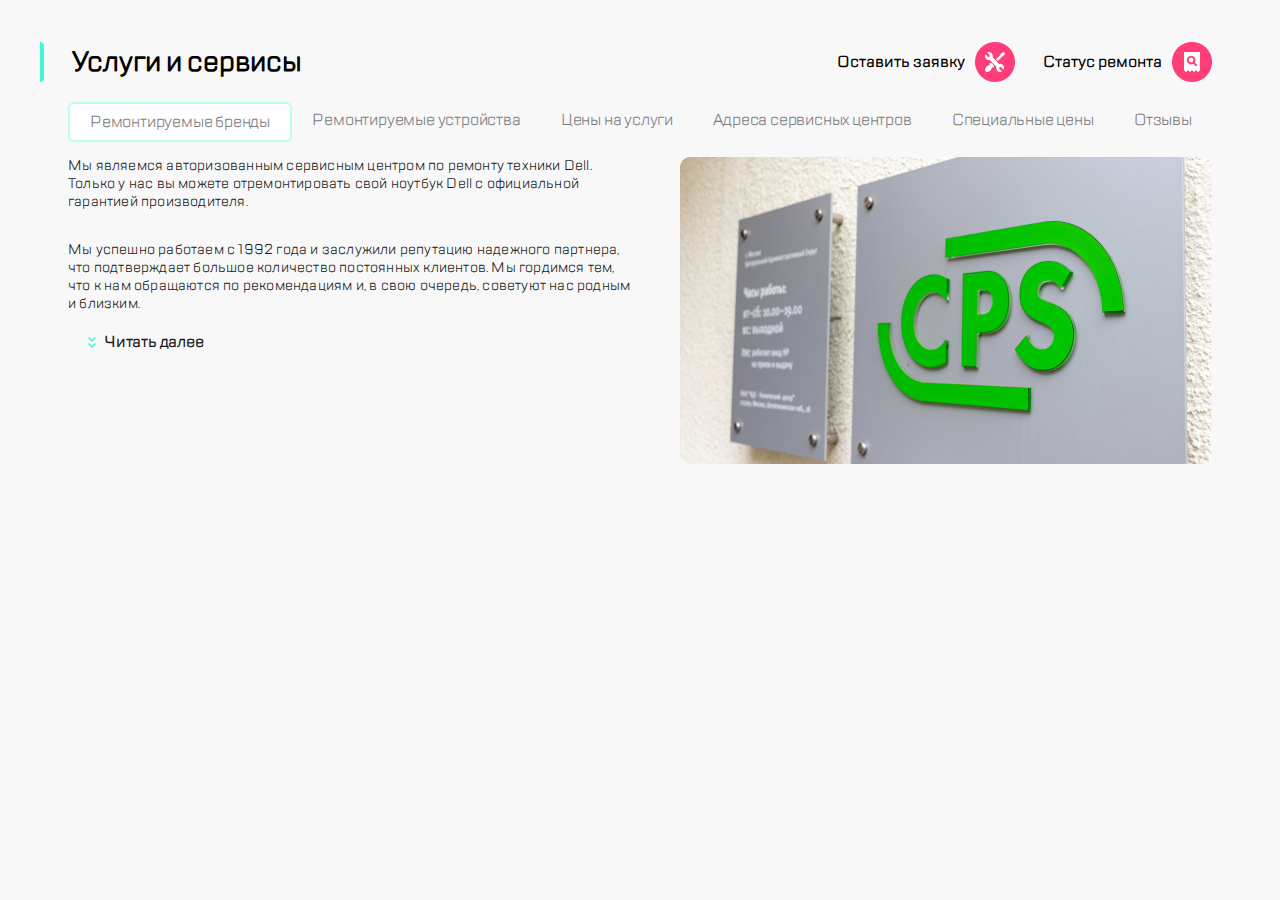
<file: index.html>
<!-- Сообщаем браузеру как стоит обрабатывать эту страницу -->
<!DOCTYPE html>
<!-- Оболочка документа, указываем язык содержимого -->
<html lang="ru">
	<!-- Заголовок страницы, контейнер для других важных данных (не отображается) -->
	<head>
		<!-- Заголовок страницы в браузере -->
		<title>FLEXBOX</title>
		<!-- Адаптив -->
		<meta name="viewport" content="width=device-width, initial-scale=1.0, maximum-scale=1.0, user-scalable=0" />
		<!-- Подключаем CSS -->
		<link rel="stylesheet" href="css/style.css" />
		<!-- Кодировка страницы -->
		<meta charset="UTF-8">
	</head>
		<body>
			<div class="wrapper">
				<div class="header">
					<div class="container">
						<div class="header__blocks">
							<div class="header__block1">
								<a class="header__button"><img src="css/icons/burger.png" alt="" class="button__burger"></a>
							</div>
							<div class="header__block2">
								<a class="header__border"><img src="css/icons/divider.png" alt="" class="border__left"></a>
								<a class="header__logo"><img src="css/icons/Group.png" alt="" class="button__logo"></a>
									<div class="header__centerbuttons">
									<a class="header__button"><img src="css/icons/call.png" alt="" class="button__call"></a>
									<a class="header__button"><img src="css/icons/chat.png" alt="" class="button__chat"></a>	
									<a class="header__button"><img src="css/icons/profile.png" alt="" class="button__profile"></a>
									</div>							
								<a class="header__border"><img src="css/icons/divider.png" alt="" class="border__right"></a>
								</div>
							<div class="header__block3">
								<a class="header__button"><img src="css/icons/repair.png" alt="" class="button__repair"></a>
								<a class="header__button"><img src="css/icons/checkstatus.png" alt="" class="button__checkstatus"></a>
							</div>
						</div>
					</div>
				</div>
				<div class="mainblock">
					<div class="mainblock__titlerow">
						<img src="css/icons/highlight.png" alt="" class="highlight">
						<h1 class="h1">Услуги и сервисы</h1>
						<div class="mainblock_block3FromHeader">
							<a><div>Оставить заявку</div><img src="css/icons/repair.png" alt="" class="button__repair2"></a>
							<a><div>Статус ремонта</div><img src="css/icons/checkstatus.png" alt="" class="button__checkstatus2"></a>
						</div>
					</div>
					<div class="mainblock__nav">
						<a href="" class="mainblock__nav__button mainblock__nav__button--activated" link="active">Ремонтируемые бренды</a>
						<a href="" class="mainblock__nav__button">Ремонтируемые устройства</a>
						<a href="" class="mainblock__nav__button">Цены на услуги</a>
						<a href="" class="mainblock__nav__button">Адреса сервисных центров</a>
						<a href="" class="mainblock__nav__button">Специальные цены</a>
						<a href="" class="mainblock__nav__button">Отзывы</a>
					</div>
					<div class="mainblock__column">
						<div class="mainblock__rows">
							<div class="mainblock__content">
								<p class="mainblock__textoverflow clip">Мы являемся авторизованным сервисным центром по ремонту техники Dell. Только у нас вы можете отремонтировать свой ноутбук Dell с официальной гарантией производителя.</p>
								<p class="mainblock__textoverflow2 clip">Мы успешно работаем с 1992 года и заслужили репутацию надежного партнера<span class="mainblock__textoverflow2_1">, что подтверждает большое количество постоянных клиентов. Мы гордимся тем, что к нам обращаются по рекомендациям и, в свою очередь, советуют нас родным и близким.</span></p>
								<div class="readmore">
									<img src="css/icons/icon.png" alt="" class="arrowImg"><span class="mainblock__button__overflow">Читать далее</span>
								</div>
							</div>
						</div>
						<div class="mainblock__img">
							<picture>
								<source media="(min-width: 1px) and (max-width: 768px)" srcset="css/icons/mainphoto(320x230).png">
								<source media="(min-width: 769px) and (max-width: 1120px)" srcset="css/icons/mainphoto(360x260).png">
								<source media="(min-width: 1121px)" srcset="css/icons/mainphoto(532x383).png">
								<img src="css/icons/mainphoto(320x230).png" class="mainblock__photologo">
							</picture>
						</div>
					</div>
				</div>
			</div>
		</body>
</html>
</file>
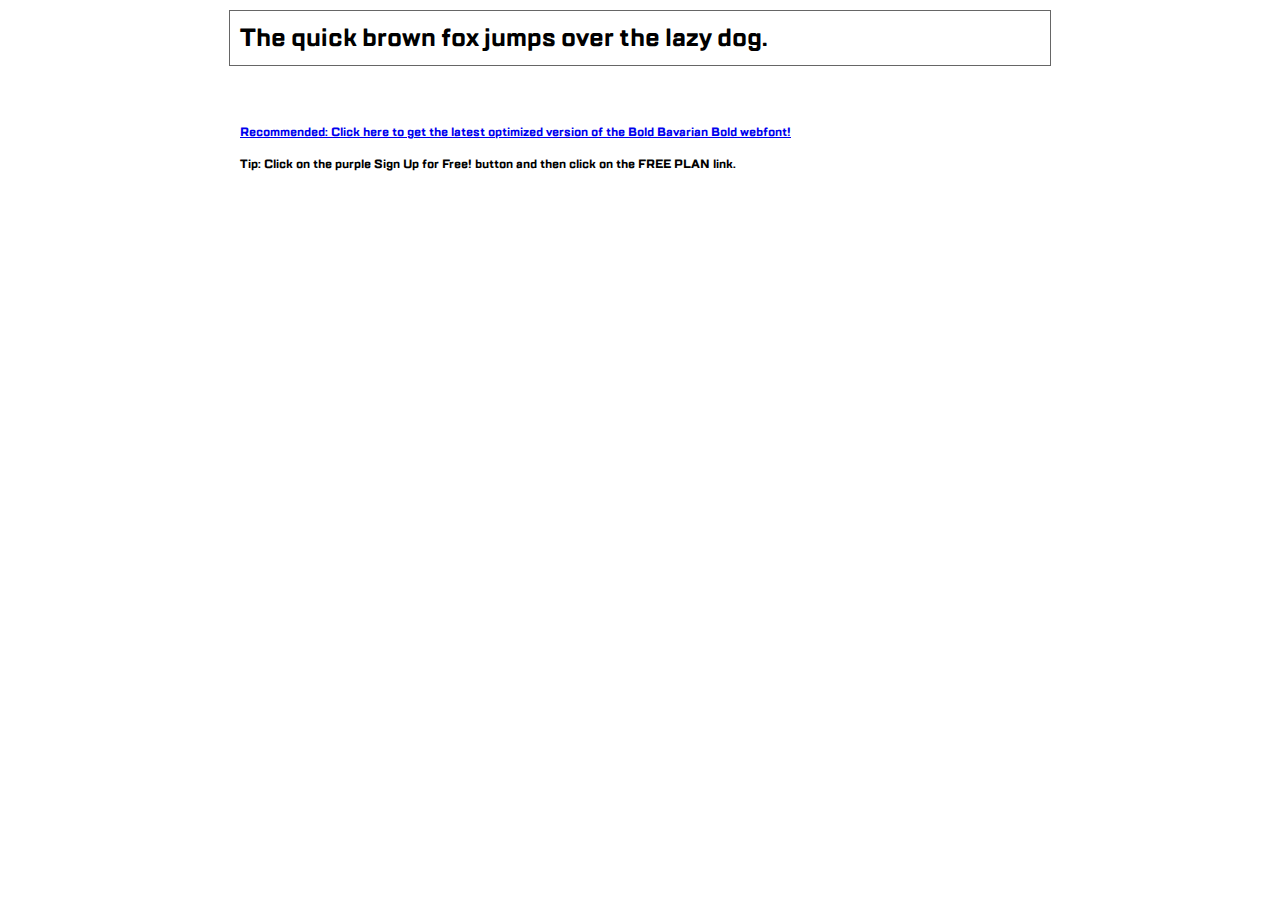
<file: fonts/TTLakes-Bold/demo.html>
<!DOCTYPE html PUBLIC "-//W3C//DTD XHTML 1.0 Transitional//EN" "http://www.w3.org/TR/xhtml1/DTD/xhtml1-transitional.dtd">
<html xmlns="http://www.w3.org/1999/xhtml">
<head>
	<meta http-equiv="Content-Type" content="text/html; charset=utf-8" />
	<title>@font-face Demo</title>
	<link rel="stylesheet" href="fonts.css" type="text/css" charset="utf-8" />
	<style type="text/css">
	body {
		background-color:white;
		font-family:Verdana,Tahoma,Arial,Sans-Serif;
		color:black;
		font-size:12px;
	}

	.demo
	{
		font-family:'Conv_TTLakes-Bold',Sans-Serif;
		width:800px;
		margin:10px auto;
		text-align:left;
		border:1px solid #666;
		padding:10px;
	}

	.hint
	{
		font-family:'Conv_TTLakes-Bold',Sans-Serif;
		width:800px;
		margin:10px auto;
		text-align:left;
		border:1px;
		padding:10px;
	}
	</style>
</head>
<body>
	<div class="demo" style="font-size:25px">
		The quick brown fox jumps over the lazy dog.
	</div>


	<br>
	<br>
	<div class="hint">
		<a href="http://www.fonts.com/font/wiescher-design/bold-bavarian/bold/web-font?SiteId=64">Recommended: Click here to get the latest optimized version of the Bold Bavarian Bold webfont!</a><br /><br />
		Tip: Click on the purple <strong>Sign Up for Free!</strong> button and then click on the <strong>FREE PLAN</strong> link.
	</div>
</body>
</html>
</file>
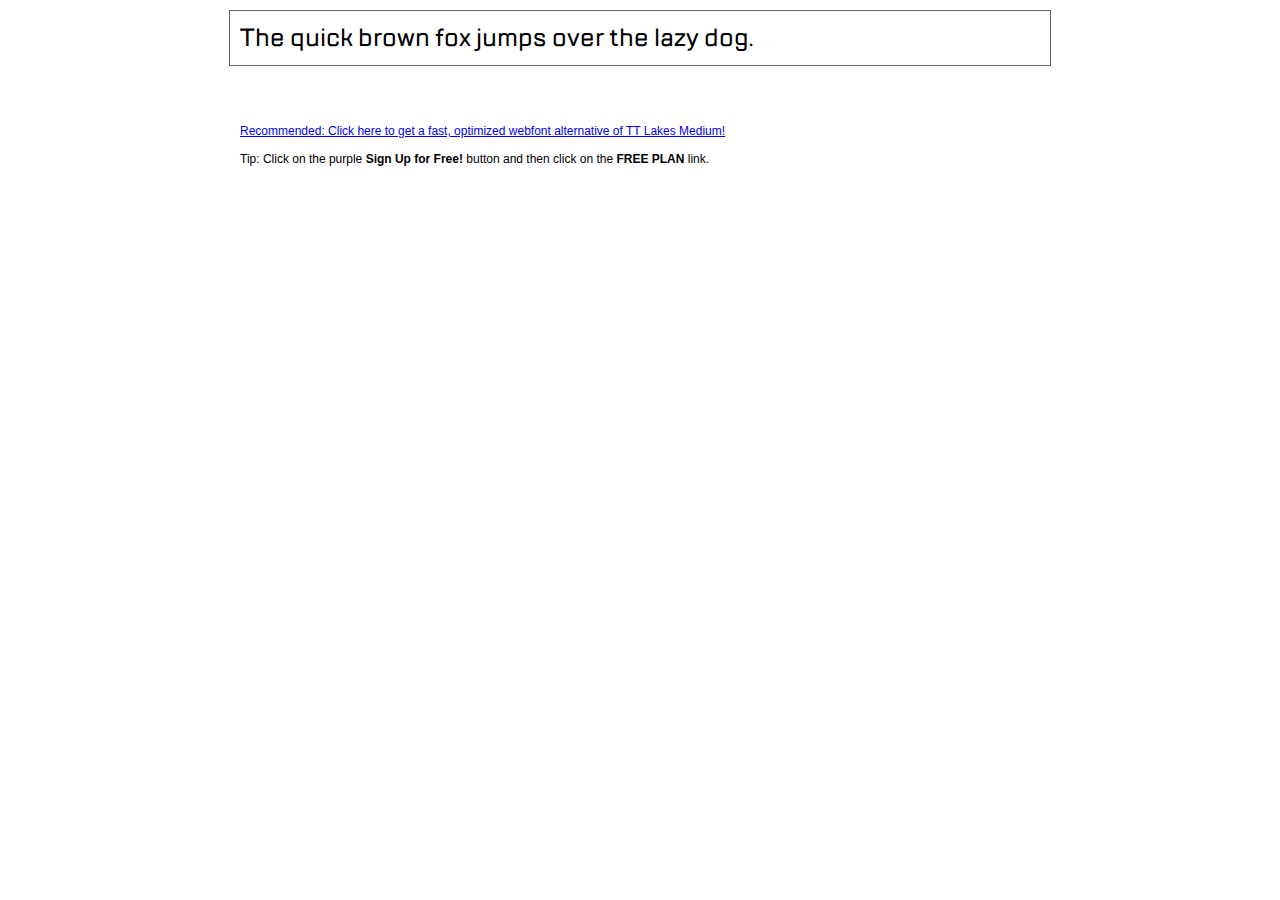
<file: fonts/TTLakes-Medium/demo.html>
<!DOCTYPE html PUBLIC "-//W3C//DTD XHTML 1.0 Transitional//EN" "http://www.w3.org/TR/xhtml1/DTD/xhtml1-transitional.dtd">
<html xmlns="http://www.w3.org/1999/xhtml">
<head>
	<meta http-equiv="Content-Type" content="text/html; charset=utf-8" />
	<title>@font-face Demo</title>
	<link rel="stylesheet" href="fonts.css" type="text/css" charset="utf-8" />
	<style type="text/css">
	body {
		background-color:white;
		font-family:Verdana,Tahoma,Arial,Sans-Serif;
		color:black;
		font-size:12px;
	}

	.demo
	{
		font-family:'Conv_TTLakes-Medium',Sans-Serif;
		width:800px;
		margin:10px auto;
		text-align:left;
		border:1px solid #666;
		padding:10px;
	}

	.hint
	{
		font-family:'Conv_Sansus Webissimo-Regular',Sans-Serif;
		width:800px;
		margin:10px auto;
		text-align:left;
		border:1px;
		padding:10px;
	}

	</style>
</head>
<body>
	<div class="demo" style="font-size:25px">
		The quick brown fox jumps over the lazy dog.
	</div>

	<br>
	<br>
	<div class="hint">
		<a href="http://www.font2web.com/searchfreewebfont.php?TT+Lakes+Medium">Recommended: Click here to get a fast, optimized webfont alternative of TT Lakes Medium!</a><br><br>
		Tip: Click on the purple <strong>Sign Up for Free!</strong> button and then click on the <strong>FREE PLAN</strong> link.
	</div>

</body>
</html>
</file>
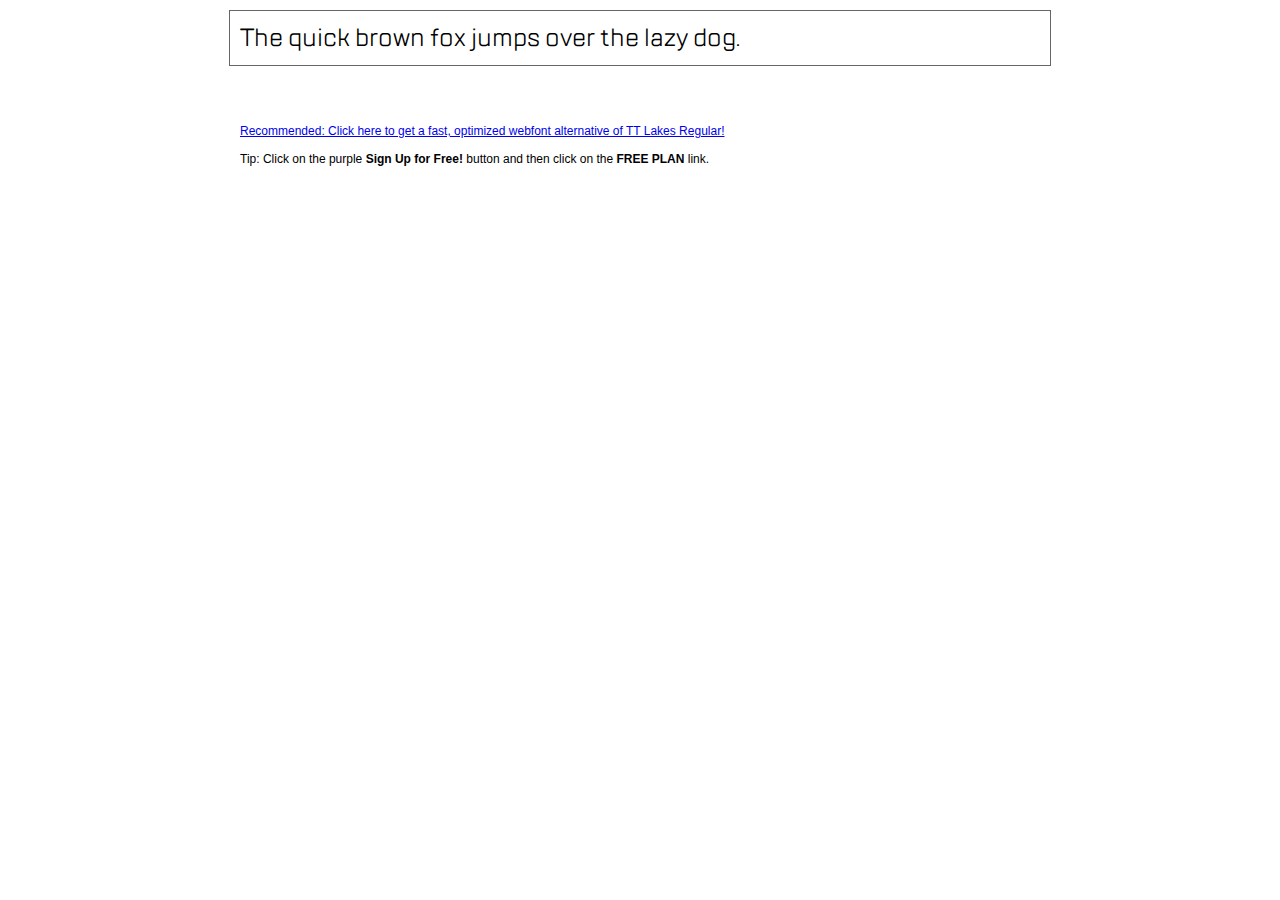
<file: fonts/TTLakes-Regular/demo.html>
<!DOCTYPE html PUBLIC "-//W3C//DTD XHTML 1.0 Transitional//EN" "http://www.w3.org/TR/xhtml1/DTD/xhtml1-transitional.dtd">
<html xmlns="http://www.w3.org/1999/xhtml">
<head>
	<meta http-equiv="Content-Type" content="text/html; charset=utf-8" />
	<title>@font-face Demo</title>
	<link rel="stylesheet" href="fonts.css" type="text/css" charset="utf-8" />
	<style type="text/css">
	body {
		background-color:white;
		font-family:Verdana,Tahoma,Arial,Sans-Serif;
		color:black;
		font-size:12px;
	}

	.demo
	{
		font-family:'Conv_TTLakes-Regular',Sans-Serif;
		width:800px;
		margin:10px auto;
		text-align:left;
		border:1px solid #666;
		padding:10px;
	}

	.hint
	{
		font-family:'Conv_Sansus Webissimo-Regular',Sans-Serif;
		width:800px;
		margin:10px auto;
		text-align:left;
		border:1px;
		padding:10px;
	}

	</style>
</head>
<body>
	<div class="demo" style="font-size:25px">
		The quick brown fox jumps over the lazy dog.
	</div>

	<br>
	<br>
	<div class="hint">
		<a href="http://www.font2web.com/searchfreewebfont.php?TT+Lakes+Regular">Recommended: Click here to get a fast, optimized webfont alternative of TT Lakes Regular!</a><br><br>
		Tip: Click on the purple <strong>Sign Up for Free!</strong> button and then click on the <strong>FREE PLAN</strong> link.
	</div>

</body>
</html>
</file>
<file: css/style.css>
*{padding:0;margin:0;border:0;}
*,*:before,*:after{-moz-box-sizing:border-box;-webkit-box-sizing:border-box;box-sizing:border-box;}
:focus,:active{outline:none;}
a:focus,a:active{outline:none;}
nav,footer,header,aside{display:block;}
html,body{height:100%;width:100%;font-size:100%;line-height:1;font-size:14px;-ms-text-size-adjust:100%;-moz-text-size-adjust:100%;-webkit-text-size-adjust:100%;}
input,button,textarea{font-family:inherit;}
input::-ms-clear{display:none;}
button{cursor:pointer;}
button::-moz-focus-inner{padding:0;border:0;}
a,a:visited{text-decoration:none;}
a:hover{text-decoration:none;}
ul li{list-style:none;}
img{vertical-align:top;}
h1,h2,h3,h4,h5,h6{font-size:inherit;font-weight:inherit;}


@font-face {
	font-family: 'TTLakes-Bold';
	src: url('../fonts/TTLakes-Bold.eot');
	src: local('☺'), url('../fonts/TTLakes-Bold.woff') format('woff'), url('../fonts/TTLakes-Bold.ttf') format('truetype'), url('../fonts/TTLakes-Bold.svg') format('svg');
	font-weight: 700;
	font-style: normal;
}


@font-face {
	font-family: 'TTLakes-Medium';
	src: url('../fonts/TTLakes-Medium.eot');
	src: local('☺'), url('../fonts/TTLakes-Medium.woff') format('woff'), url('../fonts/TTLakes-Medium.ttf') format('truetype'), url('../fonts/TTLakes-Medium.svg') format('svg');
	font-weight: 500;
	font-style: normal;
}


@font-face {
	font-family: 'TTLakes-Regular';
	src: url('../fonts/TTLakes-Regular.eot');
	src: local('☺'), url('../fonts/TTLakes-Regular.woff') format('woff'), url('../fonts/TTLakes-Regular.ttf') format('truetype'), url('../fonts/TTLakes-Regular.svg') format('svg');
	font-weight: normal;
	font-style: normal;
}


/*

body{
	font-family: TT Lakes, "Helvetica Neue", Helvetica, sans-serif;
	width: 100%;
	height: 100%;
	margin: 0;
}

button {
  padding: 0;
  border: none;
  font: inherit;
  color: inherit;
  background-color: transparent;
/* отображаем курсор в виде руки при наведении; некоторые
  считают, что необходимо оставлять стрелочный вид для кнопок 
  cursor: pointer;
}
*/


/*FOR SMARTPHONE*/

html, body {
	font-family: 'TTLakes-Regular', sans-serif;
	margin: 0;
	width: 100%;
	height: 100%;
	padding: 0;
	margin: 0;
}

@media screen and (min-width: 1px) and (max-width: 767px) {

.header {
	height: 80px;
	width:: 100vw;
}

.container {
	width: 100%;
	padding: 14px 17px;
	display: flex;
	flex-direction: row-reverse;
	justify-content: space-between;
}

.header__blocks {
	width: 150px;
	display: flex;
	justify-content: space-between;
	flex-basis: 60px;
	flex: 0 0 100%;
	align-items: center;
}

.header__block1 {
	display: flex;
	width: 60px;
	justify-content: flex-start;
}
.header__button {}

.button__burger {
}

.header__block2 {
	display: flex;
	flex: 0 1 100%;
	justify-content: space-between;
	align-items: center;
}
.header__border {}

.border__left {
	display: none;

}

.header__logo {
	display: flex;
	justify-content: flex-start;
	margin-right: auto;
	align-items: center;
	align-self: center;
}


.button__logo {
	margin-left: 20px;
}

.header__centerbuttons {
	margin: 0 20px 0 auto;
	display: none;
}

.button__call {}

.button__chat {
	margin-left: 15px;
}

.button__profile {
	margin-left: 15px;
}

.border__right {
	margin-left: 20px;
}

.header__block3 {
	display: flex;
	justify-content: space-around;
	flex: 0 0 120px;
	align-self: center;
}

.block3__text1 {
	display: none;
}

.block3__text2 {
	display: none;
}

.button__repair {
}

.button__checkstatus {
	margin-left: -15px;
}

/*Content*/

.mainblock {
	height: 100%;
	background: #F8F8F8;
	width: 100%;
	padding: 20px 0 50px 0;
}

.mainblock__titlerow {
	display: flex;
	justify-content: space-between;
	align-items: center;
}

.highlight {

}

.mainblock_block3FromHeader {
	display: none;
}

.h1 {
	margin-right: auto;
	margin-left: 17px;
	font-size: 28px;
	font-weight: 700;
}

.mainblock__nav {
	display: flex;
	overflow-x: scroll;
	font-size: 16px;
	align-items: center;
	white-space: nowrap;
	margin: 20px 0;
	margin-left: 17px;
}

.mainblock__nav__button {
	padding: 10px 15px;
	letter-spacing: -0.2px;
	color: #7E7E82;
}
a.mainblock__nav__button--activated {
	border: 2px solid #B8FFEC;
	background: #FFFFFF;
	border-radius: 6px;
}
.mainblock__column {
	width: 100%;
	display: flex;
	flex-direction: column;
	justify-content: space-between;
	align-items: stretch;
}

.mainblock__rows {
	flex-basis: 50%;
	flex: 1 1;
	line-height: 18px;
	margin: 0 16px 20px 16px;
	font-size: 14px;
	letter-spacing: 0.2px;
	color: #1B1C21;
	align-self: center;
}
.mainblock__content {

}

p.mainblock__textoverflow {

}

.mainblock__textoverflow2 {
	display: none;
}

.mainblock__textoverflow2_1 {
	display: none;
}

.mainblock__textoverflow {

}
.clip {}



.readmore {
	display: flex;
	justify-content: flex-start;
	align-content: center;
	align-items: center;
	margin-top: 20px;
}

.arrowImg {
	align-self: center;
	margin: 0 8px 0 20px;
}

.mainblock__button__overflow {
	font-size: 16px;
	letter-spacing: -0.2px;
	font-family: 'TTLakes-Medium';
}

.mainblock__img {
	align-self: stretch;
	display: flex;
	margin: 10px 0;
	align-content: stretch;
	justify-content: center;
	align-items: stretch;
	align-self: center;
}

.mainblock__photologo { 
	width: 100%;
	margin: 0 auto;
	flex-grow: 1;
	overflow: hidden;
}

}

@media screen and (min-width: 768px) and (max-width: 1120px) {

.wrapper {

}

.header {
	height: 80px;
	background: white;

}

.container {
	padding: 14px 17px;
	display: flex;
	flex-direction: row-reverse;
	justify-content: space-between;
}

.header__blocks {
	width: 150px;
	display: flex;
	justify-content: space-between;
	flex-basis: 60px;
	flex: 0 0 100%;
	align-items: center;
}

.header__block1 {
	margin-right: 10px;
	display: flex;
	width: 60px;
	justify-content: flex-start;
}
.header__button {}

.button__burger {
}

.header__block2 {
	display: flex;
	flex: 0 1 100%;
	justify-content: space-between;
	align-items: center;
}
.header__border {}

.border__left {
	margin-right: auto;
}

.header__logo {
	display: flex;
	justify-content: flex-start;
	margin-left: 0px;
	align-items: center;
	align-self: center;
}


.button__logo {
	margin-left: 20px;
}

.header__centerbuttons {
	margin: 0 -5px 0 auto;
}

.button__call {}

.button__chat {
	margin-left: 15px;
}

.button__profile {
	margin-left: 15px;
}

.border__right {
	margin-left: 20px;
}

.header__block3 {
	display: flex;
	justify-content: space-around;
	flex: 0 0 120px;
	align-self: center;
}

.button__repair {
}

.button__checkstatus {
	margin-left: -15px;
}

/*Content*/

.mainblock {
	height: 100%;
	background: #F8F8F8;
	width: 100%;
	padding: 20px 20px 50px 20px;
}

.mainblock__titlerow {
	display: flex;
	justify-content: space-between;
	align-items: center;
}

.highlight {
	position: absolute;
	left: 0;
}

.mainblock_block3FromHeader {
	display: none;
}

.h1 {
	margin-right: auto;
	font-size: 28px;
	font-weight: 700;
}

.mainblock__nav {
	display: flex;
	overflow-x: scroll;
	font-size: 16px;
	align-items: center;
	white-space: nowrap;
	margin: 20px 0;
}

.mainblock__nav__button {
	padding: 10px 15px;
	letter-spacing: -0.2px;
	color: #7E7E82;
}
a.mainblock__nav__button--activated {
	border: 2px solid #B8FFEC;
	background: #FFFFFF;
	border-radius: 6px;
}
.mainblock__column {
	height: 208px;
	width: 100%;
	display: flex;
	flex-direction: row;
	justify-content: space-between;
}

.mainblock__rows {

	line-height: 18px;
	font-size: 14px;
	letter-spacing: 0.2px;
	color: #1B1C21;
	
}
.mainblock__content {
	padding-right: 40px;
}

p.mainblock__textoverflow {

}

.mainblock__textoverflow2_1 {
	display: none;
}

.mainblock__textoverflow {
	padding-bottom: 30px;
}
.clip {
}



.readmore {
	display: flex;
	justify-content: flex-start;
	align-content: center;
	align-items: center;
	margin-top: 20px;
}

.arrowImg {
	align-self: center;
	margin: 0 8px 0 20px;
}

.mainblock__button__overflow {
	font-size: 16px;
	letter-spacing: -0.2px;
	font-family: 'TTLakes-Medium';
}

.mainblock__img {
	
}

	.mainblock__photologo {
	border-radius: 10px;
}

}

@media screen and (min-width: 1121px){


body {
	max-width: 1200px;
	margin: 0 auto;
	background: #F8F8F8;
}

.header {
	display: none;
	height: 80px;
	background: white;

}

.container {
	padding: 14px 17px;
	display: flex;
	flex-direction: row-reverse;
	justify-content: space-between;
}

.header__blocks {
	width: 150px;
	display: flex;
	justify-content: space-between;
	flex-basis: 60px;
	flex: 0 0 100%;
	align-items: center;
}

.header__block1 {
	display: flex;
	width: 60px;
	justify-content: flex-start;
}
.header__button {}

.button__burger {
}

.header__block2 {
	display: flex;
	flex: 0 1 100%;
	justify-content: space-between;
	align-items: center;
}
.header__border {}

.border__left {

}

.header__logo {
	display: flex;
	justify-content: flex-start;
	margin-left: 0px;
	align-items: center;
	align-self: center;
}


.button__logo {
	margin-left: 20px;
}

.header__centerbuttons {
	margin: 0 -5px 0 auto;
}

.button__call {}

.button__chat {
	margin-left: 15px;
}

.button__profile {
	margin-left: 15px;
}

.border__right {
	margin-left: 20px;
}

.header__block3 {
	display: flex;
	justify-content: space-around;
	flex: 0 0 120px;
	align-self: center;
}

.block3__text1 {
	display: none;
}

.block3__text2 {
	display: none;
}

.button__repair {
}

.button__checkstatus {
	margin-left: -15px;
}

/*Content*/

.mainblock {
	height: 100%;
	background: #F8F8F8;
	width: 100%;
	padding: 42px 28px 48px 28px;
}


.mainblock__titlerow {
	display: flex;
	justify-content: space-between;
	align-items: center;
}

.highlight {
	position: relative;
	left: -28px;
}

.mainblock_block3FromHeader {
	display: flex;
	justify-content: space-between;
	width: 375px;
	align-self: center;
	align-content: center;
	align-items: 100%;
}

.mainblock_block3FromHeader a {
	display: flex;
	align-items: center;
}

.mainblock_block3FromHeader a div{
	margin-right: 10px;
	font-size: 16px;
	font-family: 'TTLakes-Medium';
}

.h1 {
	margin-right: auto;
	font-size: 28px;
	font-weight: 700;
}

.mainblock__nav {
	display: flex;
	justify-content: flex-start;
	flex-wrap: wrap;
	font-size: 16px;
	align-items: stretch;
	margin: 20px 0;
}

.mainblock__nav__button {
	flex-grow: 1;
	white-space: normal;
	padding: 10px 20px;
	margin-bottom: 10px;
	letter-spacing: -0.2px;
	color: #7E7E82;
}
a.mainblock__nav__button--activated {
	border: 2px solid #B8FFEC;
	background: #FFFFFF;
	border-radius: 6px;
}
.mainblock__column {
	margin-top: -15px;
	height: 307px;
	width: 100%;
	display: flex;
	flex-direction: row;
	justify-content: space-between;
}

.mainblock__rows {

	line-height: 18px;
	font-size: 14px;
	letter-spacing: 0.2px;
	color: #1B1C21;
	
}
.mainblock__content {
	padding-right: 40px;
}

p.mainblock__textoverflow {

}

.mainblock__textoverflow {
	padding-bottom: 30px;
}
.clip {
}



.readmore {
	display: flex;
	justify-content: flex-start;
	align-content: center;
	align-items: center;
	margin-top: 20px;
}

.arrowImg {
	align-self: center;
	margin: 0 8px 0 20px;
}

.mainblock__button__overflow {
	font-size: 16px;
	letter-spacing: -0.2px;
	font-family: 'TTLakes-Medium';
}

.mainblock__img {

}

	.mainblock__photologo {
	border-radius: 10px;
}

}
</file>
<file: fonts/TTLakes-Bold/fonts.css>
/** Generated by FG **/
@font-face {
	font-family: 'Conv_TTLakes-Bold';
	src: url('fonts/TTLakes-Bold.eot');
	src: local('☺'), url('fonts/TTLakes-Bold.woff') format('woff'), url('fonts/TTLakes-Bold.ttf') format('truetype'), url('fonts/TTLakes-Bold.svg') format('svg');
	font-weight: normal;
	font-style: normal;
}
</file>
<file: fonts/TTLakes-Medium/fonts.css>
/** Generated by FG **/
@font-face {
	font-family: 'Conv_TTLakes-Medium';
	src: url('fonts/TTLakes-Medium.eot');
	src: local('☺'), url('fonts/TTLakes-Medium.woff') format('woff'), url('fonts/TTLakes-Medium.ttf') format('truetype'), url('fonts/TTLakes-Medium.svg') format('svg');
	font-weight: normal;
	font-style: normal;
}
</file>
<file: fonts/TTLakes-Regular/fonts.css>
/** Generated by FG **/
@font-face {
	font-family: 'Conv_TTLakes-Regular';
	src: url('fonts/TTLakes-Regular.eot');
	src: local('☺'), url('fonts/TTLakes-Regular.woff') format('woff'), url('fonts/TTLakes-Regular.ttf') format('truetype'), url('fonts/TTLakes-Regular.svg') format('svg');
	font-weight: normal;
	font-style: normal;
}
</file>
